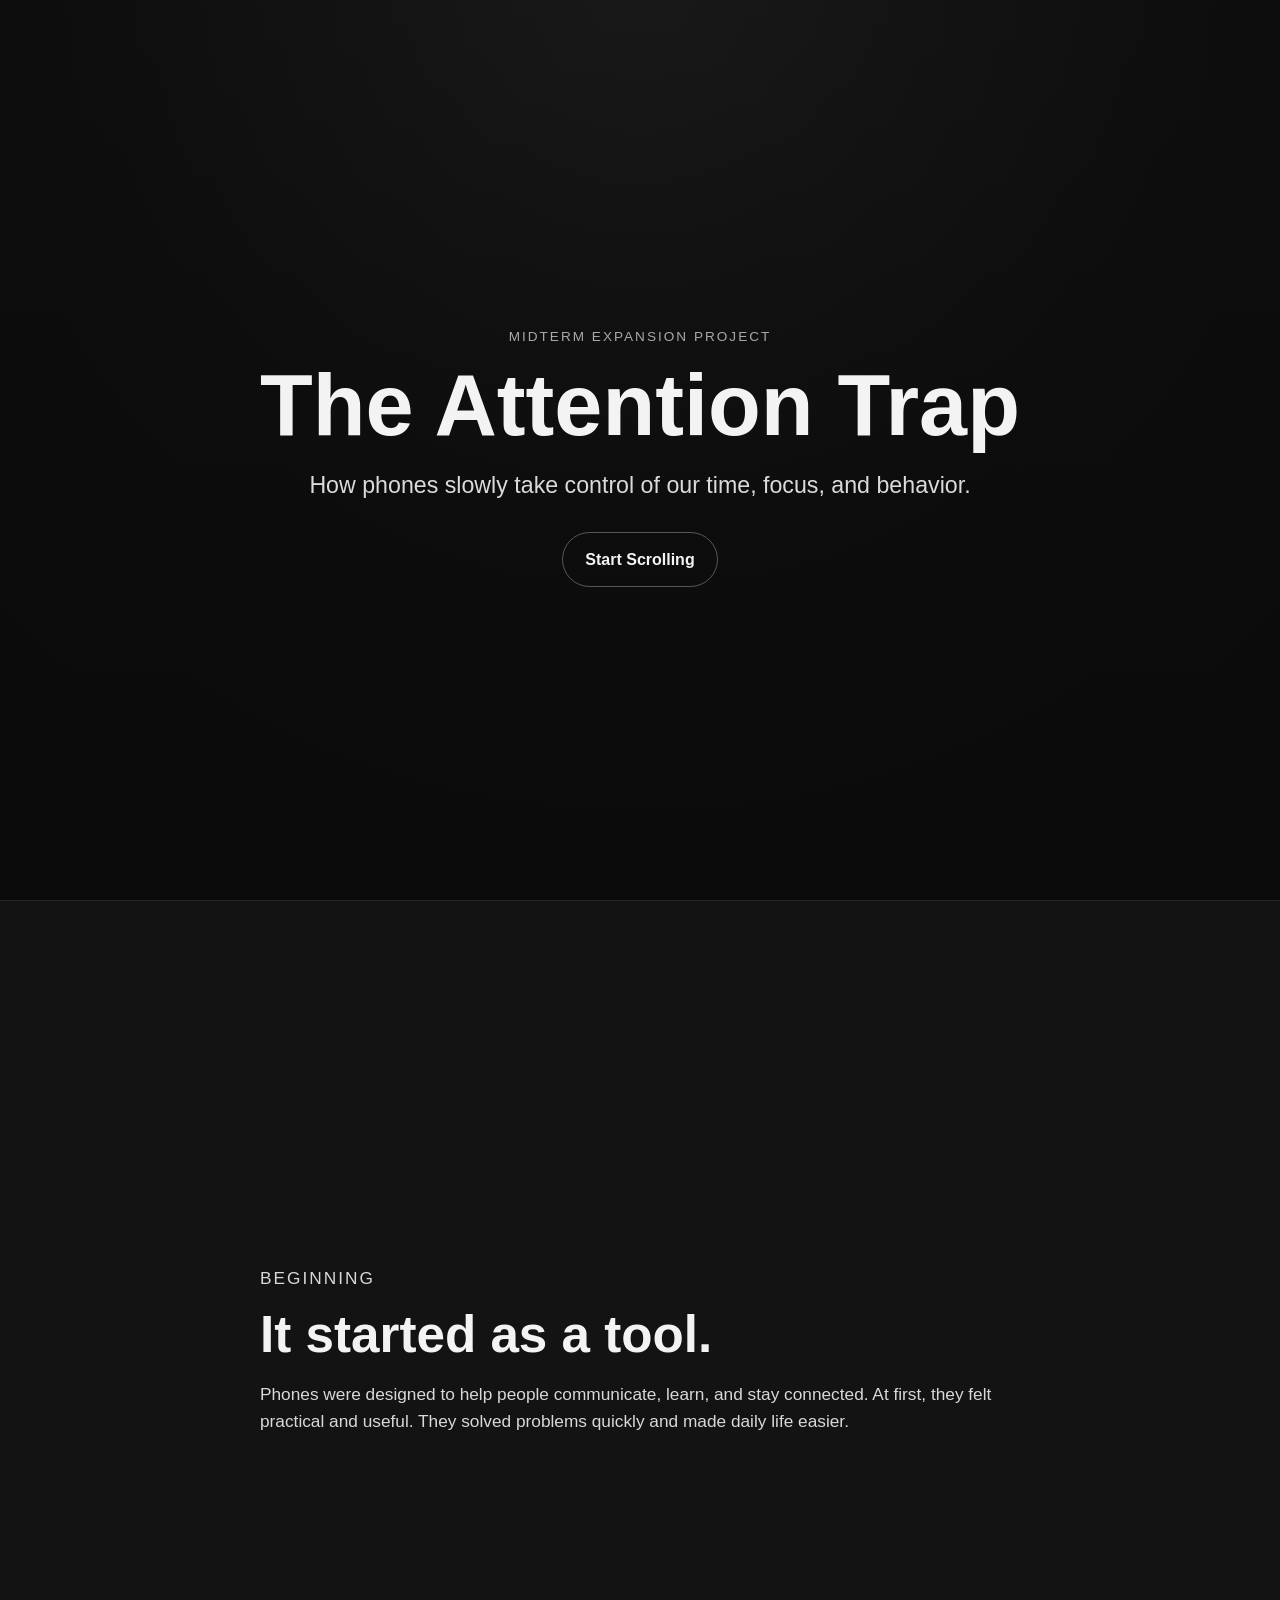
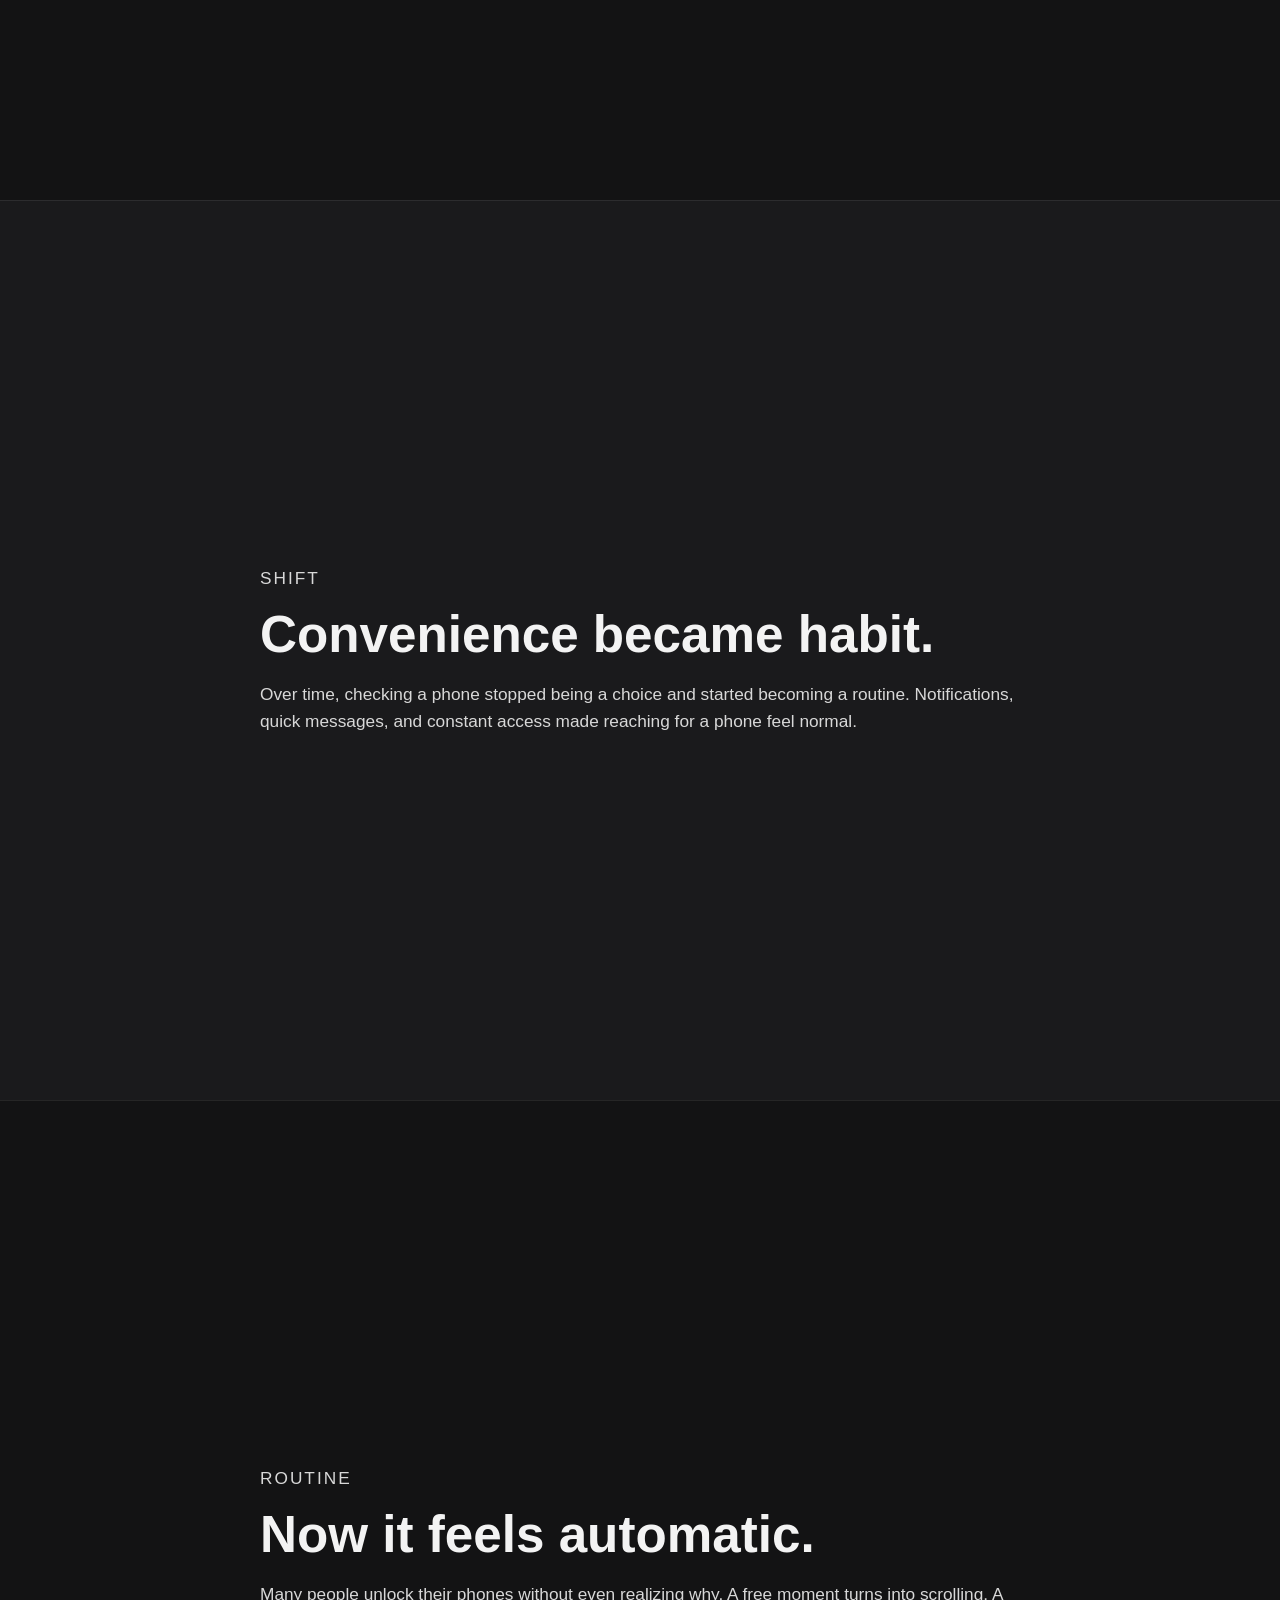
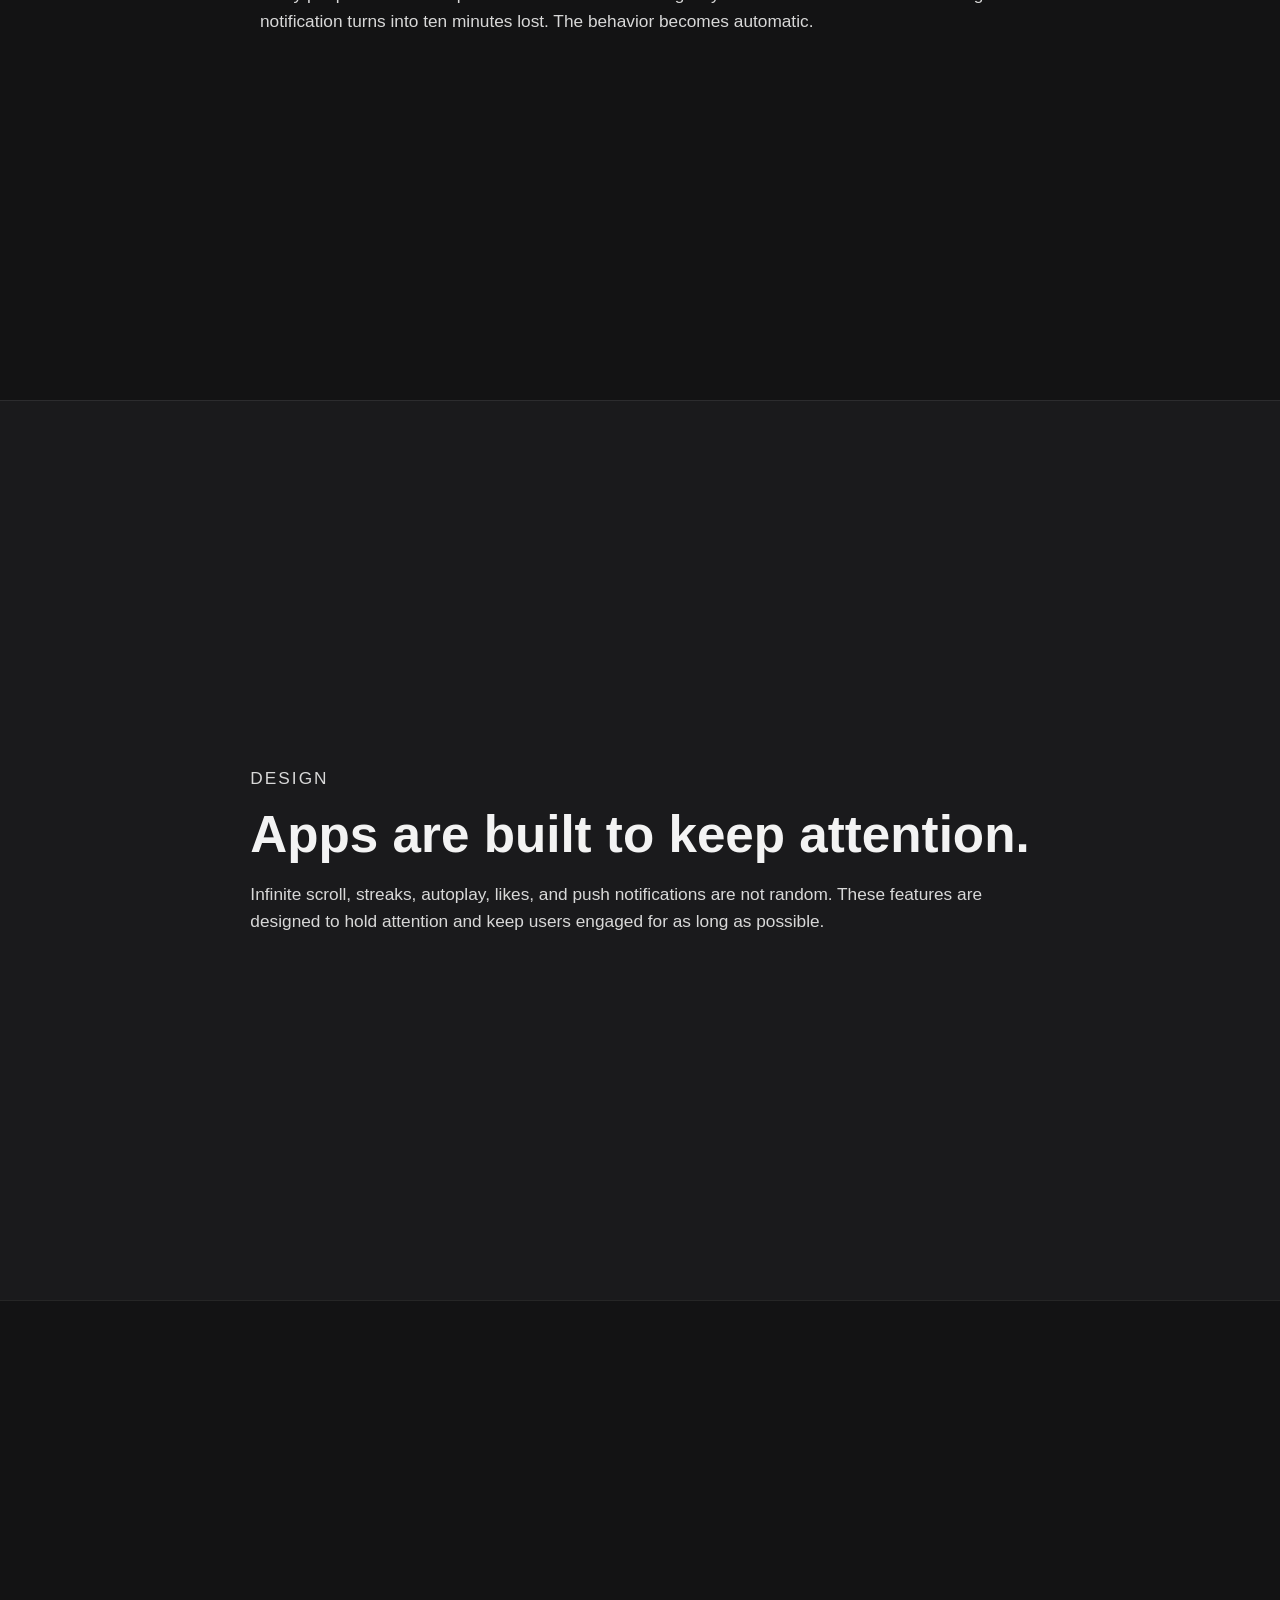
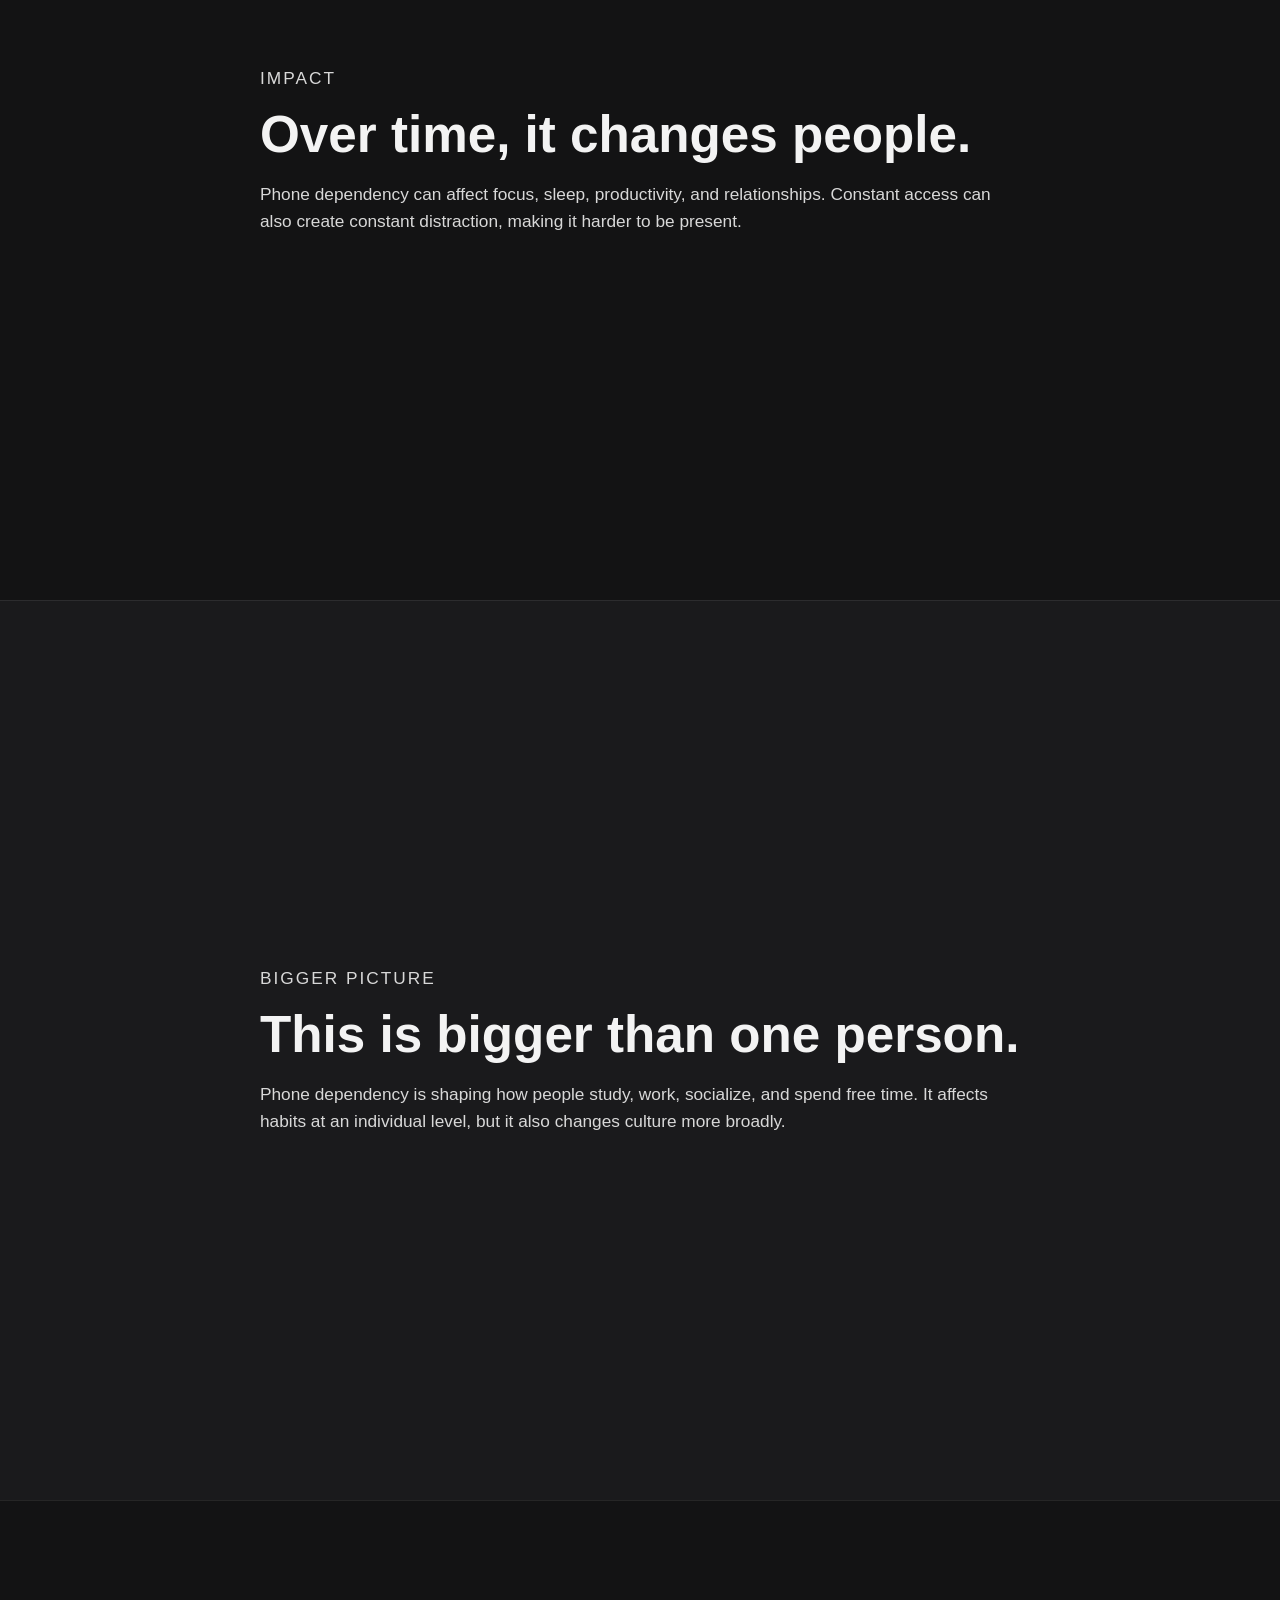
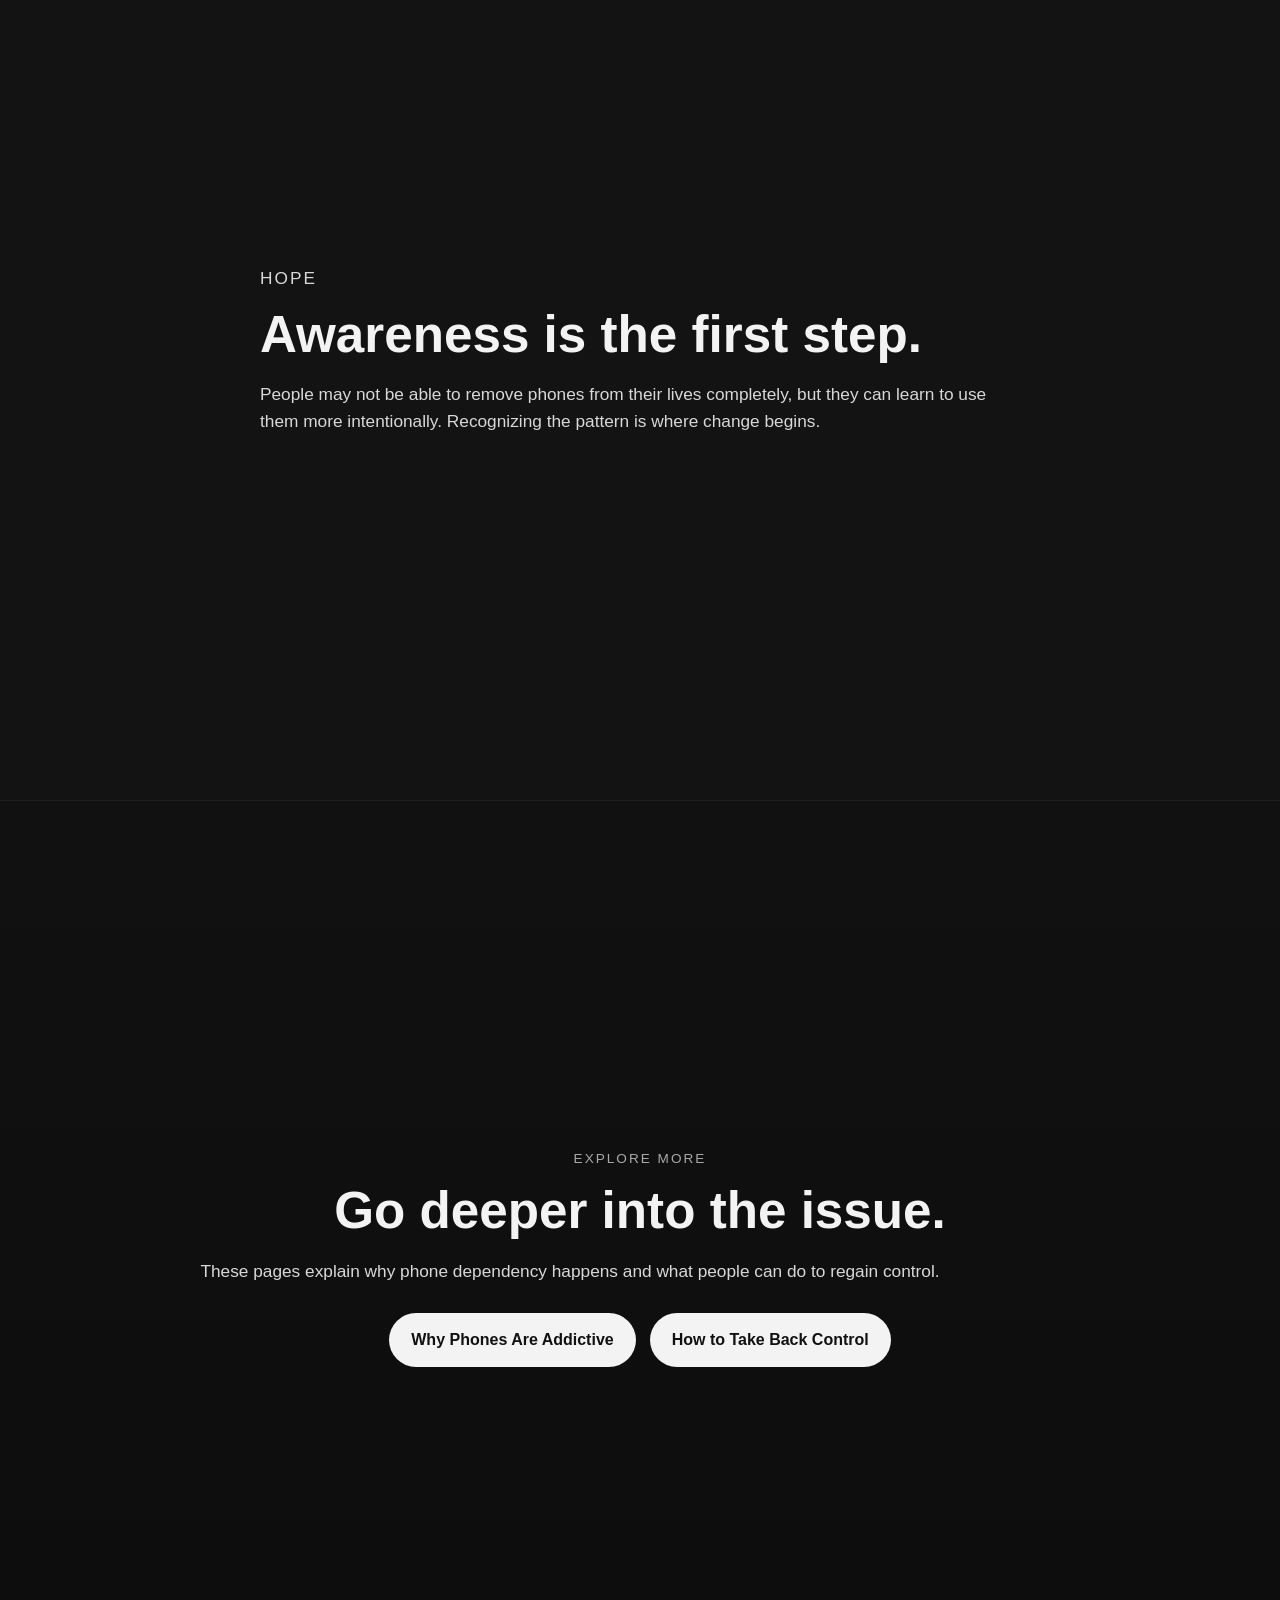
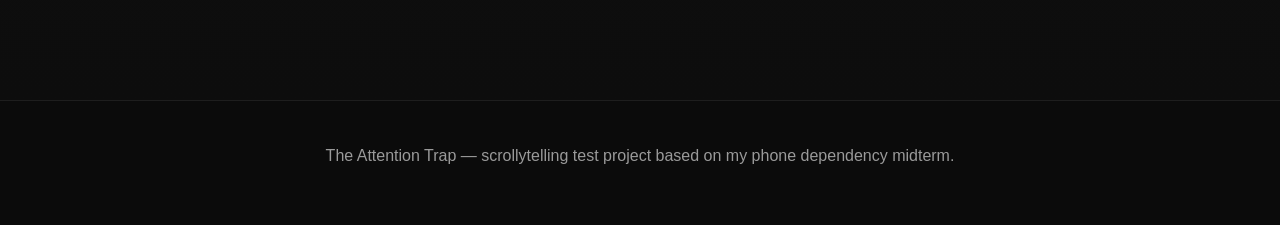
<file: index.html>
<!DOCTYPE html>
<html lang="en">
<head>
  <meta charset="UTF-8" />
  <meta name="viewport" content="width=device-width, initial-scale=1.0" />
  <title>The Attention Trap</title>
  <meta name="description" content="A scrollytelling project about phone dependency, attention, and healthier digital habits." />
  <link rel="stylesheet" href="styles.css" />
</head>
<body>

  <header class="hero">
    <div class="overlay"></div>
    <div class="hero-inner">
      <p class="eyebrow">Midterm Expansion Project</p>
      <h1>The Attention Trap</h1>
      <p class="hero-text">How phones slowly take control of our time, focus, and behavior.</p>
      <a class="button ghost" href="#story">Start Scrolling</a>
    </div>
  </header>

  <main id="story">

    <section class="panel">
      <div class="panel-inner">
        <p class="eyebrow">Beginning</p>
        <h2>It started as a tool.</h2>
        <p>
          Phones were designed to help people communicate, learn, and stay connected.
          At first, they felt practical and useful. They solved problems quickly and
          made daily life easier.
        </p>
      </div>
    </section>

    <section class="panel alt">
      <div class="panel-inner">
        <p class="eyebrow">Shift</p>
        <h2>Convenience became habit.</h2>
        <p>
          Over time, checking a phone stopped being a choice and started becoming a routine.
          Notifications, quick messages, and constant access made reaching for a phone feel normal.
        </p>
      </div>
    </section>

    <section class="panel">
      <div class="panel-inner">
        <p class="eyebrow">Routine</p>
        <h2>Now it feels automatic.</h2>
        <p>
          Many people unlock their phones without even realizing why. A free moment turns
          into scrolling. A notification turns into ten minutes lost. The behavior becomes automatic.
        </p>
      </div>
    </section>

    <section class="panel alt">
      <div class="panel-inner">
        <p class="eyebrow">Design</p>
        <h2>Apps are built to keep attention.</h2>
        <p>
          Infinite scroll, streaks, autoplay, likes, and push notifications are not random.
          These features are designed to hold attention and keep users engaged for as long as possible.
        </p>
      </div>
    </section>

    <section class="panel">
      <div class="panel-inner">
        <p class="eyebrow">Impact</p>
        <h2>Over time, it changes people.</h2>
        <p>
          Phone dependency can affect focus, sleep, productivity, and relationships.
          Constant access can also create constant distraction, making it harder to be present.
        </p>
      </div>
    </section>

    <section class="panel alt">
      <div class="panel-inner">
        <p class="eyebrow">Bigger Picture</p>
        <h2>This is bigger than one person.</h2>
        <p>
          Phone dependency is shaping how people study, work, socialize, and spend free time.
          It affects habits at an individual level, but it also changes culture more broadly.
        </p>
      </div>
    </section>

    <section class="panel">
      <div class="panel-inner">
        <p class="eyebrow">Hope</p>
        <h2>Awareness is the first step.</h2>
        <p>
          People may not be able to remove phones from their lives completely, but they can learn
          to use them more intentionally. Recognizing the pattern is where change begins.
        </p>
      </div>
    </section>

    <section class="cta-section">
      <div class="cta-box">
        <p class="eyebrow">Explore More</p>
        <h2>Go deeper into the issue.</h2>
        <p class="cta-text">
          These pages explain why phone dependency happens and what people can do to regain control.
        </p>
        <div class="button-group">
          <a class="button" href="why-phones-are-addictive.html">Why Phones Are Addictive</a>
          <a class="button" href="take-back-control.html">How to Take Back Control</a>
        </div>
      </div>
    </section>

  </main>

  <footer class="site-footer">
    <p>The Attention Trap — scrollytelling test project based on my phone dependency midterm.</p>
  </footer>

</body>
</html>
</file>
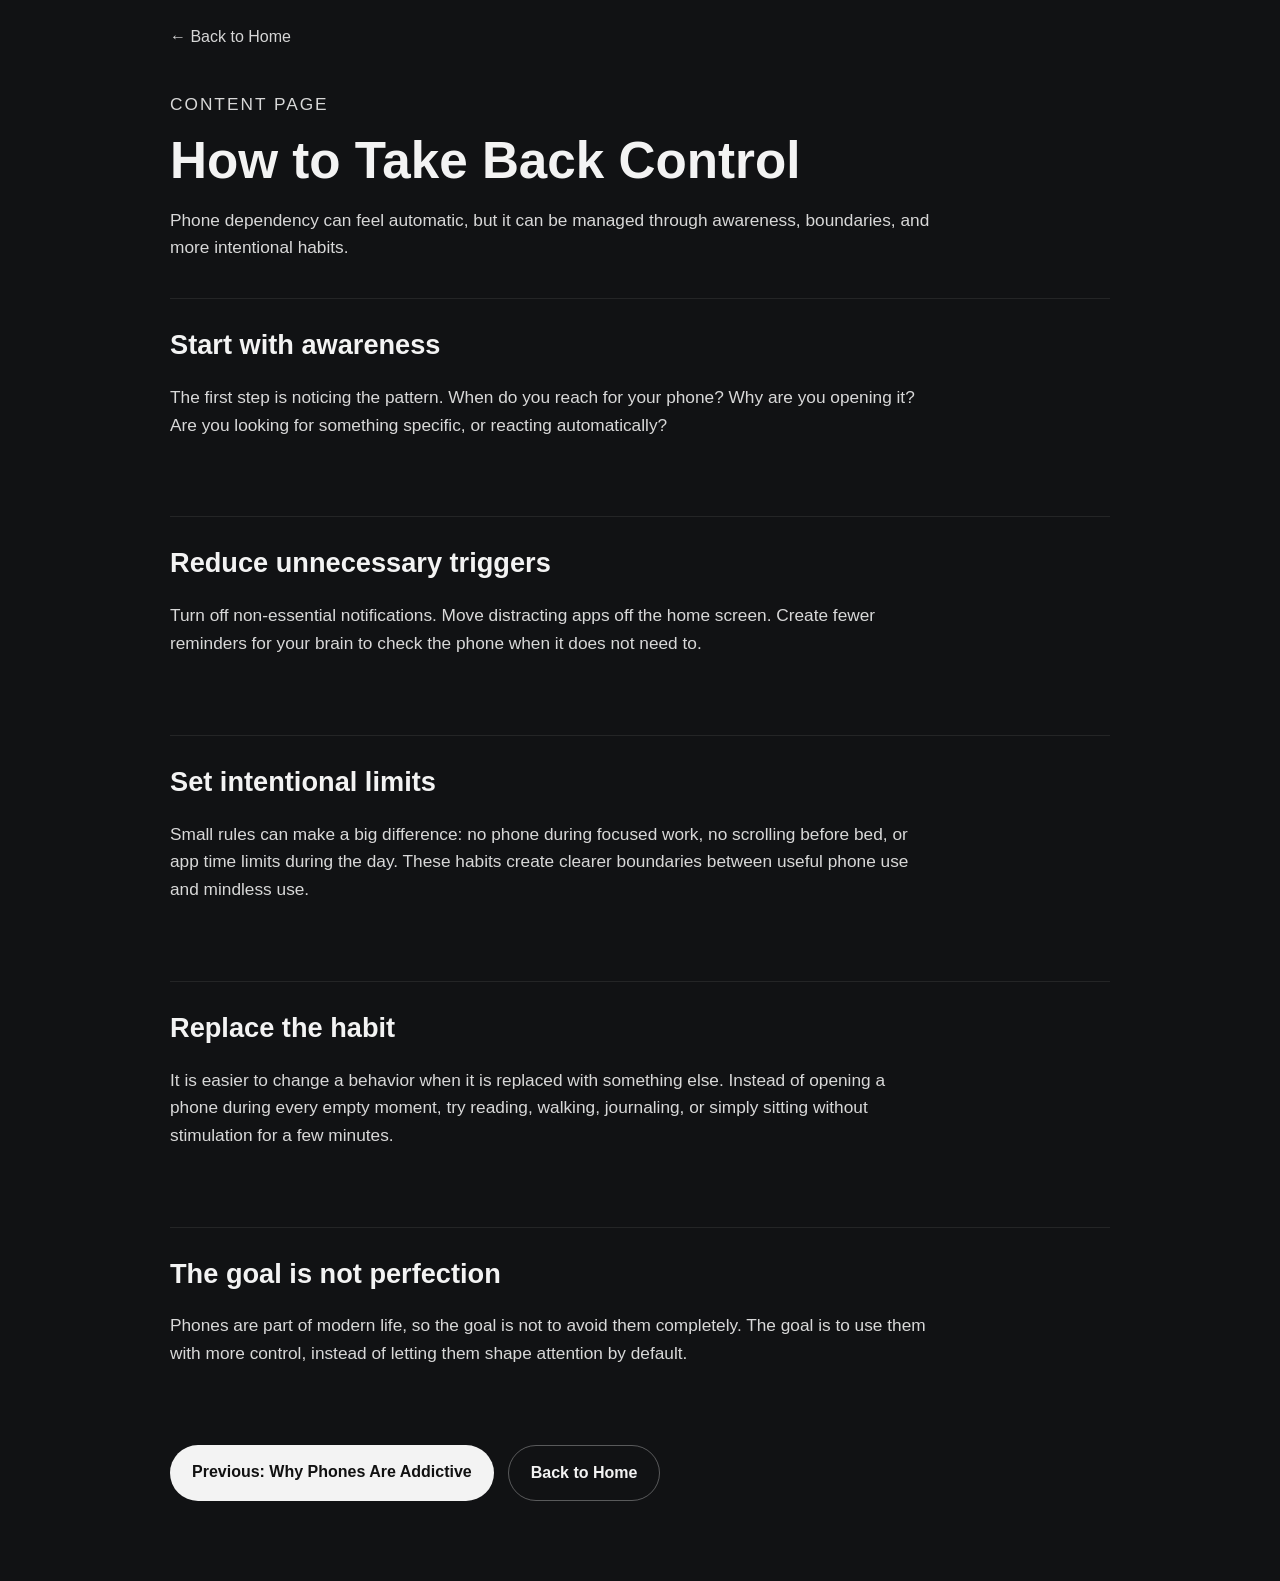
<file: take-back-control.html>
<!DOCTYPE html>
<html lang="en">
<head>
  <meta charset="UTF-8" />
  <meta name="viewport" content="width=device-width, initial-scale=1.0" />
  <title>How to Take Back Control</title>
  <meta name="description" content="Practical ways to reduce phone dependency and build healthier habits." />
  <link rel="stylesheet" href="styles.css" />
</head>
<body class="subpage-body">

  <nav class="top-nav">
    <a href="index.html">← Back to Home</a>
  </nav>

  <main class="subpage">
    <p class="eyebrow">Content Page</p>
    <h1>How to Take Back Control</h1>
    <p class="lead">
      Phone dependency can feel automatic, but it can be managed through awareness,
      boundaries, and more intentional habits.
    </p>

    <section class="text-block">
      <h2>Start with awareness</h2>
      <p>
        The first step is noticing the pattern. When do you reach for your phone?
        Why are you opening it? Are you looking for something specific, or reacting automatically?
      </p>
    </section>

    <section class="text-block">
      <h2>Reduce unnecessary triggers</h2>
      <p>
        Turn off non-essential notifications. Move distracting apps off the home screen.
        Create fewer reminders for your brain to check the phone when it does not need to.
      </p>
    </section>

    <section class="text-block">
      <h2>Set intentional limits</h2>
      <p>
        Small rules can make a big difference: no phone during focused work,
        no scrolling before bed, or app time limits during the day.
        These habits create clearer boundaries between useful phone use and mindless use.
      </p>
    </section>

    <section class="text-block">
      <h2>Replace the habit</h2>
      <p>
        It is easier to change a behavior when it is replaced with something else.
        Instead of opening a phone during every empty moment, try reading, walking,
        journaling, or simply sitting without stimulation for a few minutes.
      </p>
    </section>

    <section class="text-block">
      <h2>The goal is not perfection</h2>
      <p>
        Phones are part of modern life, so the goal is not to avoid them completely.
        The goal is to use them with more control, instead of letting them shape attention by default.
      </p>
    </section>

    <div class="button-group left">
      <a class="button" href="why-phones-are-addictive.html">Previous: Why Phones Are Addictive</a>
      <a class="button ghost" href="index.html">Back to Home</a>
    </div>
  </main>

</body>
</html>
</file>
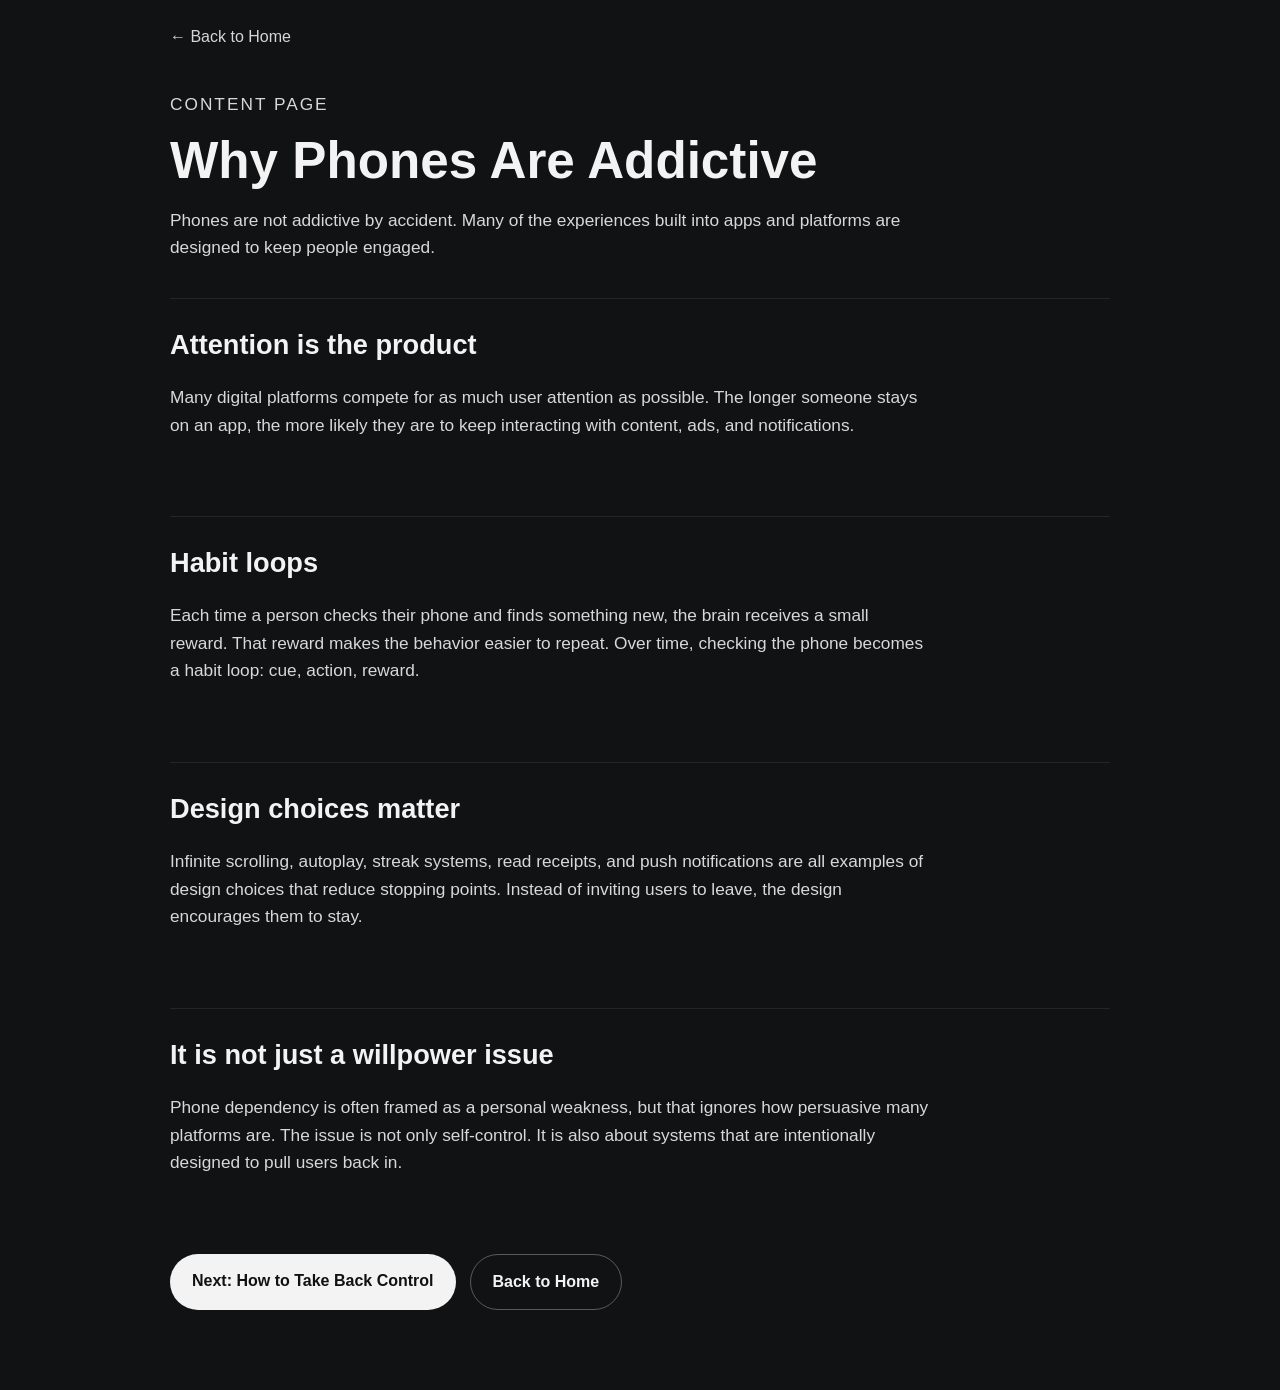
<file: why-phones-are-addictive.html>
<!DOCTYPE html>
<html lang="en">
<head>
  <meta charset="UTF-8" />
  <meta name="viewport" content="width=device-width, initial-scale=1.0" />
  <title>Why Phones Are Addictive</title>
  <meta name="description" content="Why phone dependency forms through design, habit loops, and reward systems." />
  <link rel="stylesheet" href="styles.css" />
</head>
<body class="subpage-body">

  <nav class="top-nav">
    <a href="index.html">← Back to Home</a>
  </nav>

  <main class="subpage">
    <p class="eyebrow">Content Page</p>
    <h1>Why Phones Are Addictive</h1>
    <p class="lead">
      Phones are not addictive by accident. Many of the experiences built into apps
      and platforms are designed to keep people engaged.
    </p>

    <section class="text-block">
      <h2>Attention is the product</h2>
      <p>
        Many digital platforms compete for as much user attention as possible.
        The longer someone stays on an app, the more likely they are to keep interacting with content,
        ads, and notifications.
      </p>
    </section>

    <section class="text-block">
      <h2>Habit loops</h2>
      <p>
        Each time a person checks their phone and finds something new, the brain receives a small reward.
        That reward makes the behavior easier to repeat. Over time, checking the phone becomes a habit loop:
        cue, action, reward.
      </p>
    </section>

    <section class="text-block">
      <h2>Design choices matter</h2>
      <p>
        Infinite scrolling, autoplay, streak systems, read receipts, and push notifications are all examples
        of design choices that reduce stopping points. Instead of inviting users to leave, the design encourages them to stay.
      </p>
    </section>

    <section class="text-block">
      <h2>It is not just a willpower issue</h2>
      <p>
        Phone dependency is often framed as a personal weakness, but that ignores how persuasive many platforms are.
        The issue is not only self-control. It is also about systems that are intentionally designed to pull users back in.
      </p>
    </section>

    <div class="button-group left">
      <a class="button" href="take-back-control.html">Next: How to Take Back Control</a>
      <a class="button ghost" href="index.html">Back to Home</a>
    </div>
  </main>

</body>
</html>
</file>
<file: styles.css>
* {
  box-sizing: border-box;
}

html {
  scroll-behavior: smooth;
}

body {
  margin: 0;
  font-family: Arial, Helvetica, sans-serif;
  background: #0f0f10;
  color: #f3f3f3;
  line-height: 1.6;
}

a {
  color: inherit;
}

.hero {
  position: relative;
  min-height: 100vh;
  display: flex;
  align-items: center;
  justify-content: center;
  padding: 40px 20px;
  background:
    linear-gradient(rgba(10,10,10,0.55), rgba(10,10,10,0.82)),
    radial-gradient(circle at top, #2b2b2b 0%, #131313 50%, #0b0b0b 100%);
  text-align: center;
}

.overlay {
  position: absolute;
  inset: 0;
}

.hero-inner {
  position: relative;
  z-index: 1;
  max-width: 900px;
}

.eyebrow {
  font-size: 0.85rem;
  letter-spacing: 2px;
  text-transform: uppercase;
  color: #a8a8a8;
  margin-bottom: 14px;
}

h1 {
  font-size: clamp(2.7rem, 7vw, 5.4rem);
  line-height: 1;
  margin: 0 0 18px;
}

.hero-text {
  max-width: 720px;
  margin: 0 auto 28px;
  font-size: clamp(1.1rem, 2.1vw, 1.45rem);
  color: #dadada;
}

.panel {
  min-height: 100vh;
  display: flex;
  align-items: center;
  padding: 60px 20px;
  border-top: 1px solid rgba(255,255,255,0.08);
  background: #131314;
}

.panel.alt {
  background: #1a1a1c;
}

.panel-inner {
  max-width: 860px;
  margin: 0 auto;
}

.panel h2,
.cta-box h2,
.subpage h1 {
  font-size: clamp(2rem, 4vw, 3.2rem);
  line-height: 1.1;
  margin: 0 0 18px;
}

.panel p,
.cta-text,
.subpage p,
.subpage li {
  font-size: 1.08rem;
  color: #d8d8d8;
  max-width: 760px;
}

.cta-section {
  min-height: 100vh;
  display: flex;
  align-items: center;
  justify-content: center;
  padding: 60px 20px;
  background:
    linear-gradient(180deg, #111 0%, #0d0d0d 100%);
  border-top: 1px solid rgba(255,255,255,0.08);
}

.cta-box {
  max-width: 900px;
  width: 100%;
  text-align: center;
}

.button-group {
  display: flex;
  flex-wrap: wrap;
  gap: 14px;
  justify-content: center;
  margin-top: 28px;
}

.button-group.left {
  justify-content: flex-start;
}

.button {
  display: inline-block;
  padding: 14px 22px;
  border-radius: 999px;
  background: #f3f3f3;
  color: #111;
  text-decoration: none;
  font-weight: bold;
  transition: transform 0.2s ease, opacity 0.2s ease;
}

.button:hover {
  transform: translateY(-2px);
  opacity: 0.92;
}

.button.ghost {
  background: transparent;
  color: #f3f3f3;
  border: 1px solid rgba(255,255,255,0.3);
}

.site-footer {
  padding: 26px 20px 40px;
  text-align: center;
  color: #9a9a9a;
  background: #0b0b0b;
  border-top: 1px solid rgba(255,255,255,0.08);
}

.subpage-body {
  background: #111214;
  color: #f3f3f3;
}

.top-nav {
  max-width: 980px;
  margin: 0 auto;
  padding: 24px 20px 0;
}

.top-nav a {
  color: #d6d6d6;
  text-decoration: none;
}

.subpage {
  max-width: 980px;
  margin: 0 auto;
  padding: 24px 20px 80px;
}

.lead {
  font-size: 1.18rem;
  color: #e2e2e2;
  max-width: 760px;
  margin-bottom: 34px;
}

.text-block {
  margin: 36px 0;
  padding: 24px 0;
  border-top: 1px solid rgba(255,255,255,0.08);
}

.text-block h2 {
  margin: 0 0 12px;
  font-size: 1.7rem;
}

ul {
  padding-left: 22px;
}

@media (max-width: 700px) {
  .button-group,
  .button-group.left {
    flex-direction: column;
    align-items: stretch;
  }

  .button {
    text-align: center;
  }
}
</file>
